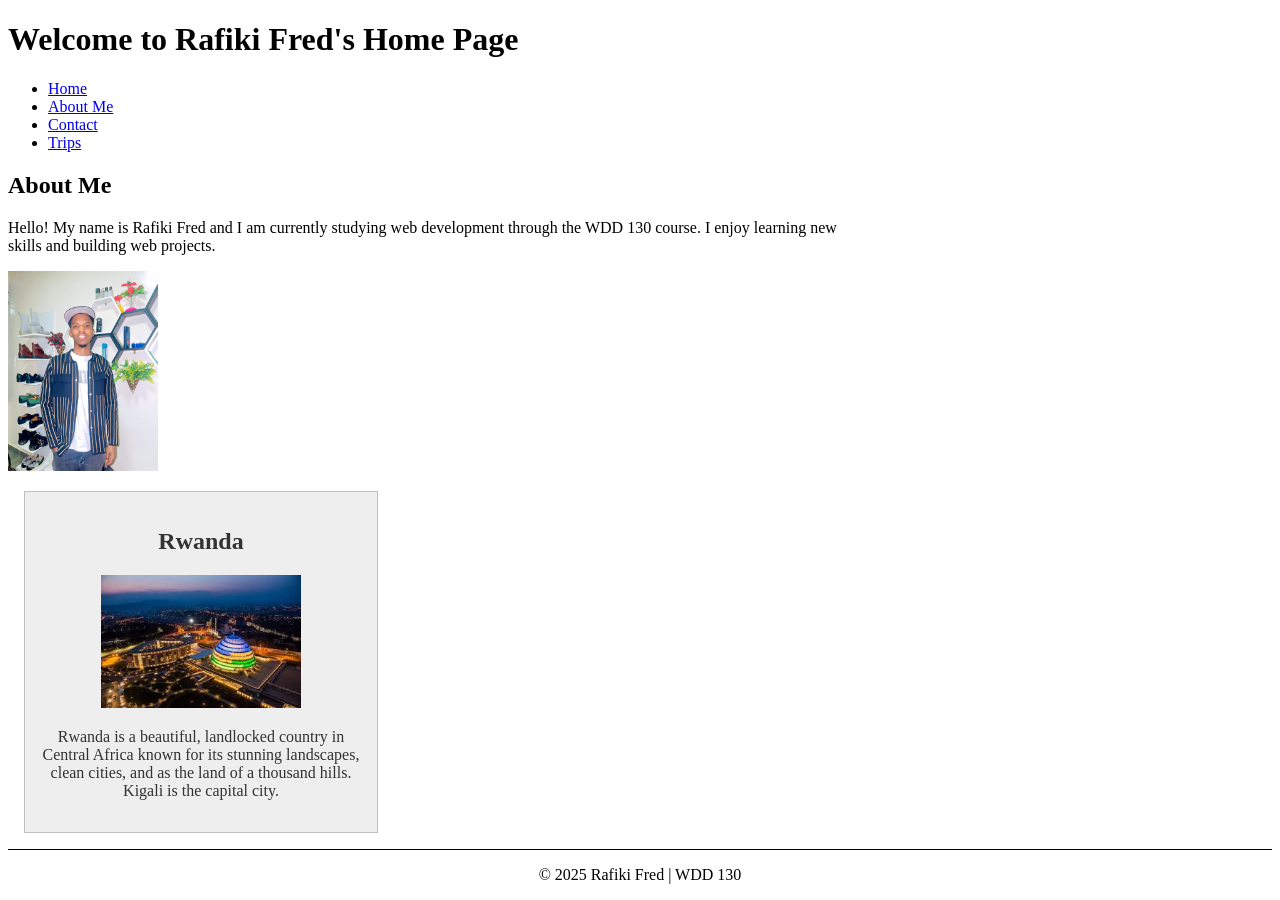
<file: index.html>
<!DOCTYPE html>
<html lang="en">
<head>
  <meta charset="UTF-8" />
  <meta name="viewport" content="width=device-width, initial-scale=1.0" />
  <title>Rafiki Fred | WDD 130</title>
  <meta name="description" content="Rafiki Fred's WDD 130 Home Page. This page introduces the student and provides links to course assignments." />
  <meta name="author" content="Rafiki Fred" />
  <link rel="stylesheet" href="styles/styles.css" />
</head>
<body>
  <header>
    <h1>Welcome to Rafiki Fred's Home Page</h1>
  </header>

  <nav>
    <ul>
      <li><a href="index.html">Home</a></li>
      <li><a href="wwr/about.html">About Me</a></li>
      <li><a href="wwr/contact.html">Contact</a></li>
      <li><a href="wwr/trips.html">Trips</a></li>
    </ul>
  </nav>
  

  <main>
    <h2>About Me</h2>
    <p>Hello! My name is Rafiki Fred and I am currently studying web development through the WDD 130 course. I enjoy learning new skills and building web projects.</p>
    <img src="images/profile.jpeg" alt="Photo of Rafiki Fred" />
  </main>

  <aside>
    <h2>Rwanda</h2>
    <img src="images/rwanda.jpeg" alt="Rwandan landscape" />
    <p>Rwanda is a beautiful, landlocked country in Central Africa known for its stunning landscapes, clean cities, and as the land of a thousand hills. Kigali is the capital city.</p>
  </aside>

  <footer>
    <p>&copy; 2025 Rafiki Fred | WDD 130</p>
  </footer>
</body>
</html>
</file>
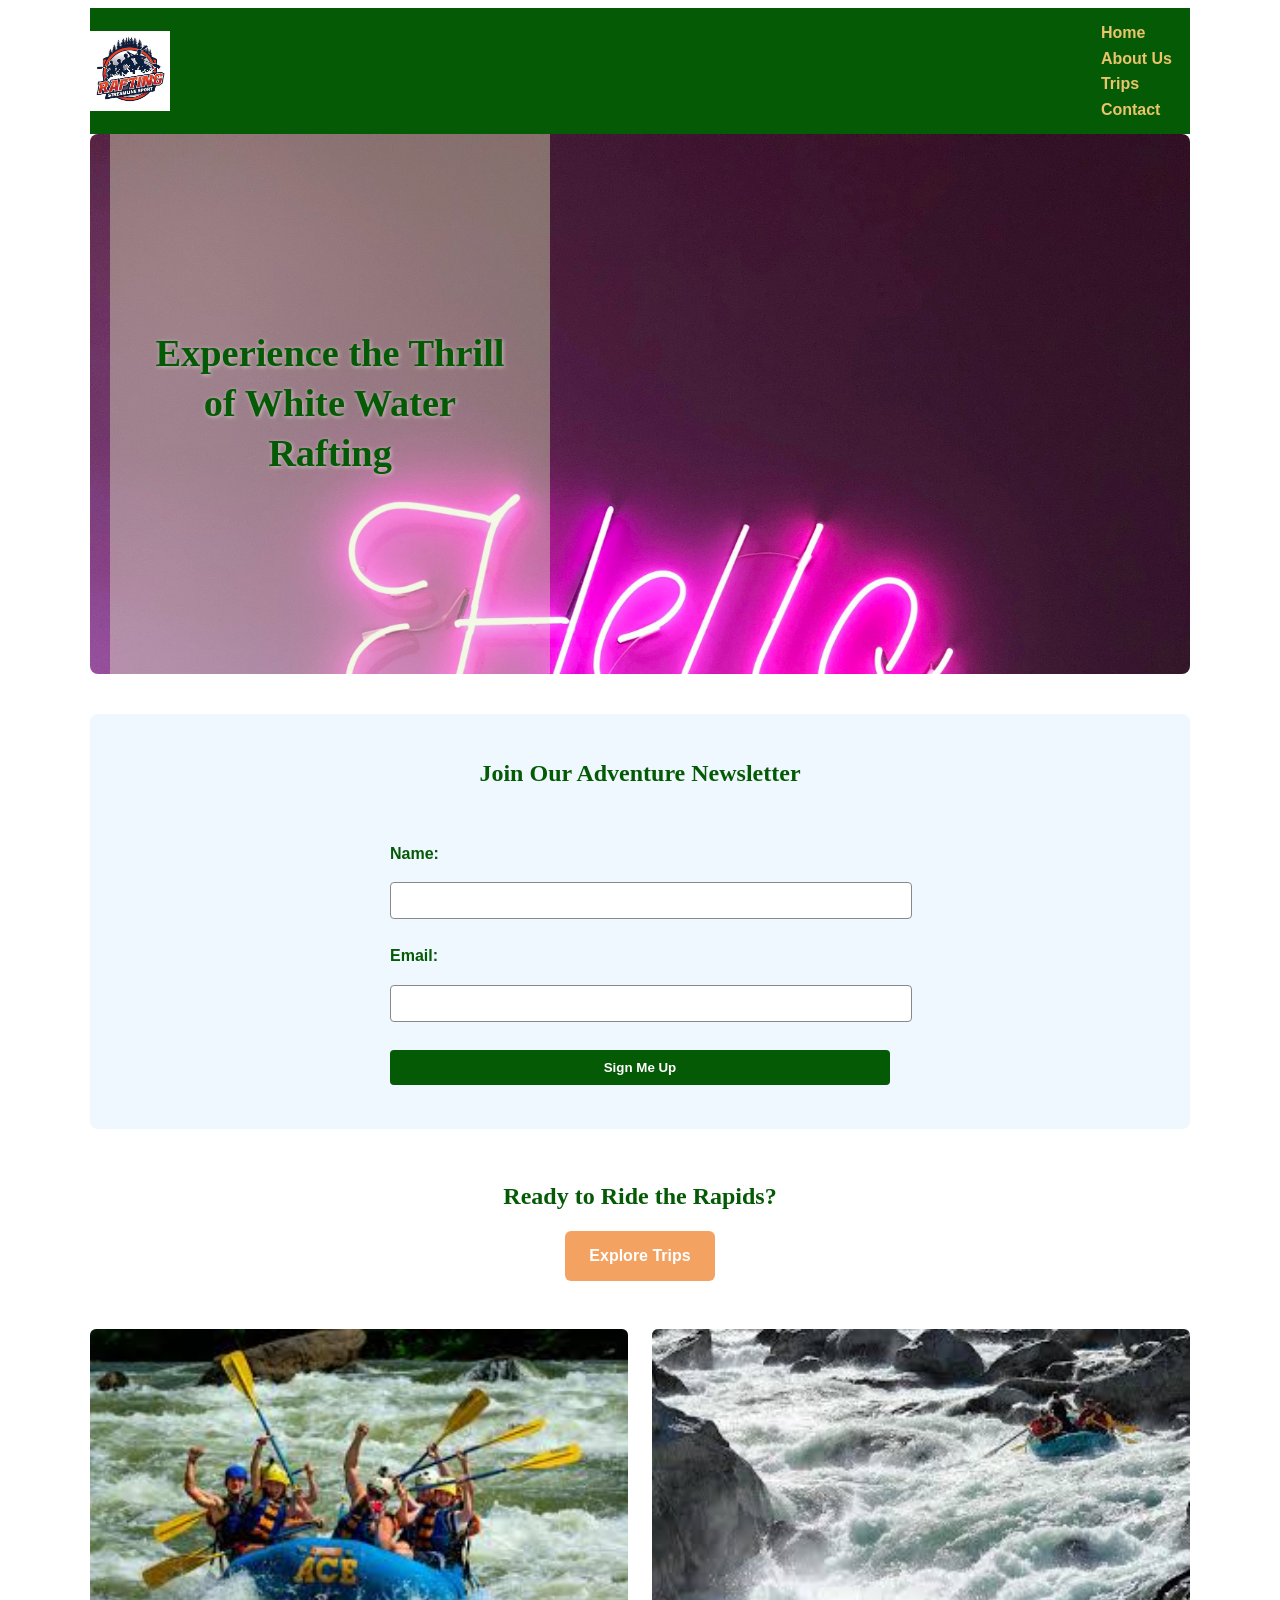
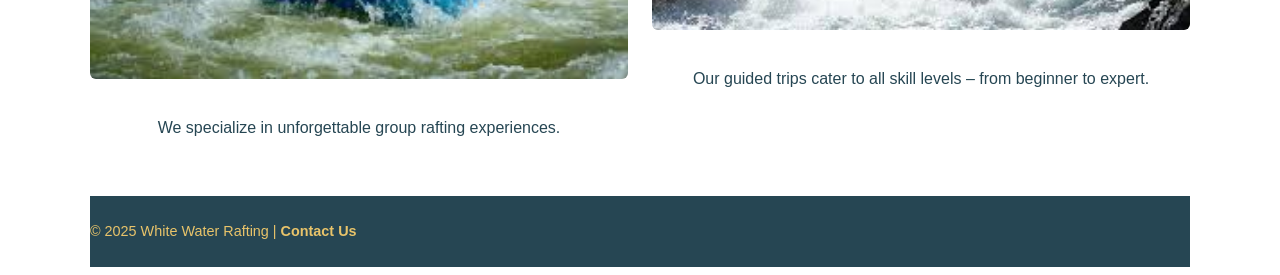
<file: wwr/index.html>
<!DOCTYPE html>
<html lang="en">
<head>
  <meta charset="UTF-8" />
  <meta name="viewport" content="width=device-width, initial-scale=1.0" />
  <meta name="description" content="Welcome to our White Water Rafting adventures. Discover exciting trips, book your next adventure, and sign up for our newsletter." />
  <title>White Water Rafting | Home</title>
  <link rel="stylesheet" href="styles/rafting.css" />
</head>
<body>
  <header>
    <img src="images/rafting logo.jpg" alt="Rafting Site Logo" />
    <nav>
      <ul>
        <li><a href="../index.html">Home</a></li>
        <li><a href="about.html">About Us</a></li>
        <li><a href="trips.html">Trips</a></li>
        <li><a href="contact.html">Contact</a></li>
      </ul>
    </nav>
  </header>

  <main>
    <section class="hero">
      <img src="images/hero.jpeg" alt="Rafting Adventure" class="hero-img" />
      <div class="hero-text">
        <h1>Experience the Thrill of White Water Rafting</h1>
      </div>
    </section>

    <section class="newsletter">
      <h2>Join Our Adventure Newsletter</h2>
      <form>
        <label for="name">Name:</label>
        <input type="text" id="name" name="name" required />

        <label for="email">Email:</label>
        <input type="email" id="email" name="email" required />

        <button type="submit">Sign Me Up</button>
      </form>
    </section>

    <section class="cta">
      <h2>Ready to Ride the Rapids?</h2>
      <a href="trips.html" class="btn">Explore Trips</a>
    </section>

    <section class="grid-content">
      <div class="grid-item">
        <img src="images/adventure2.jpeg" alt="Group Rafting" />
        <p>We specialize in unforgettable group rafting experiences.</p>
      </div>
      <div class="grid-item">
        <img src="images/rafting1.jpg" alt="River Rapids" />
        <p>Our guided trips cater to all skill levels – from beginner to expert.</p>
      </div>
    </section>
  </main>

  <footer>
    <p>&copy; 2025 White Water Rafting | <a href="contact.html">Contact Us</a></p>
  </footer>
</body>
</html>
</file>
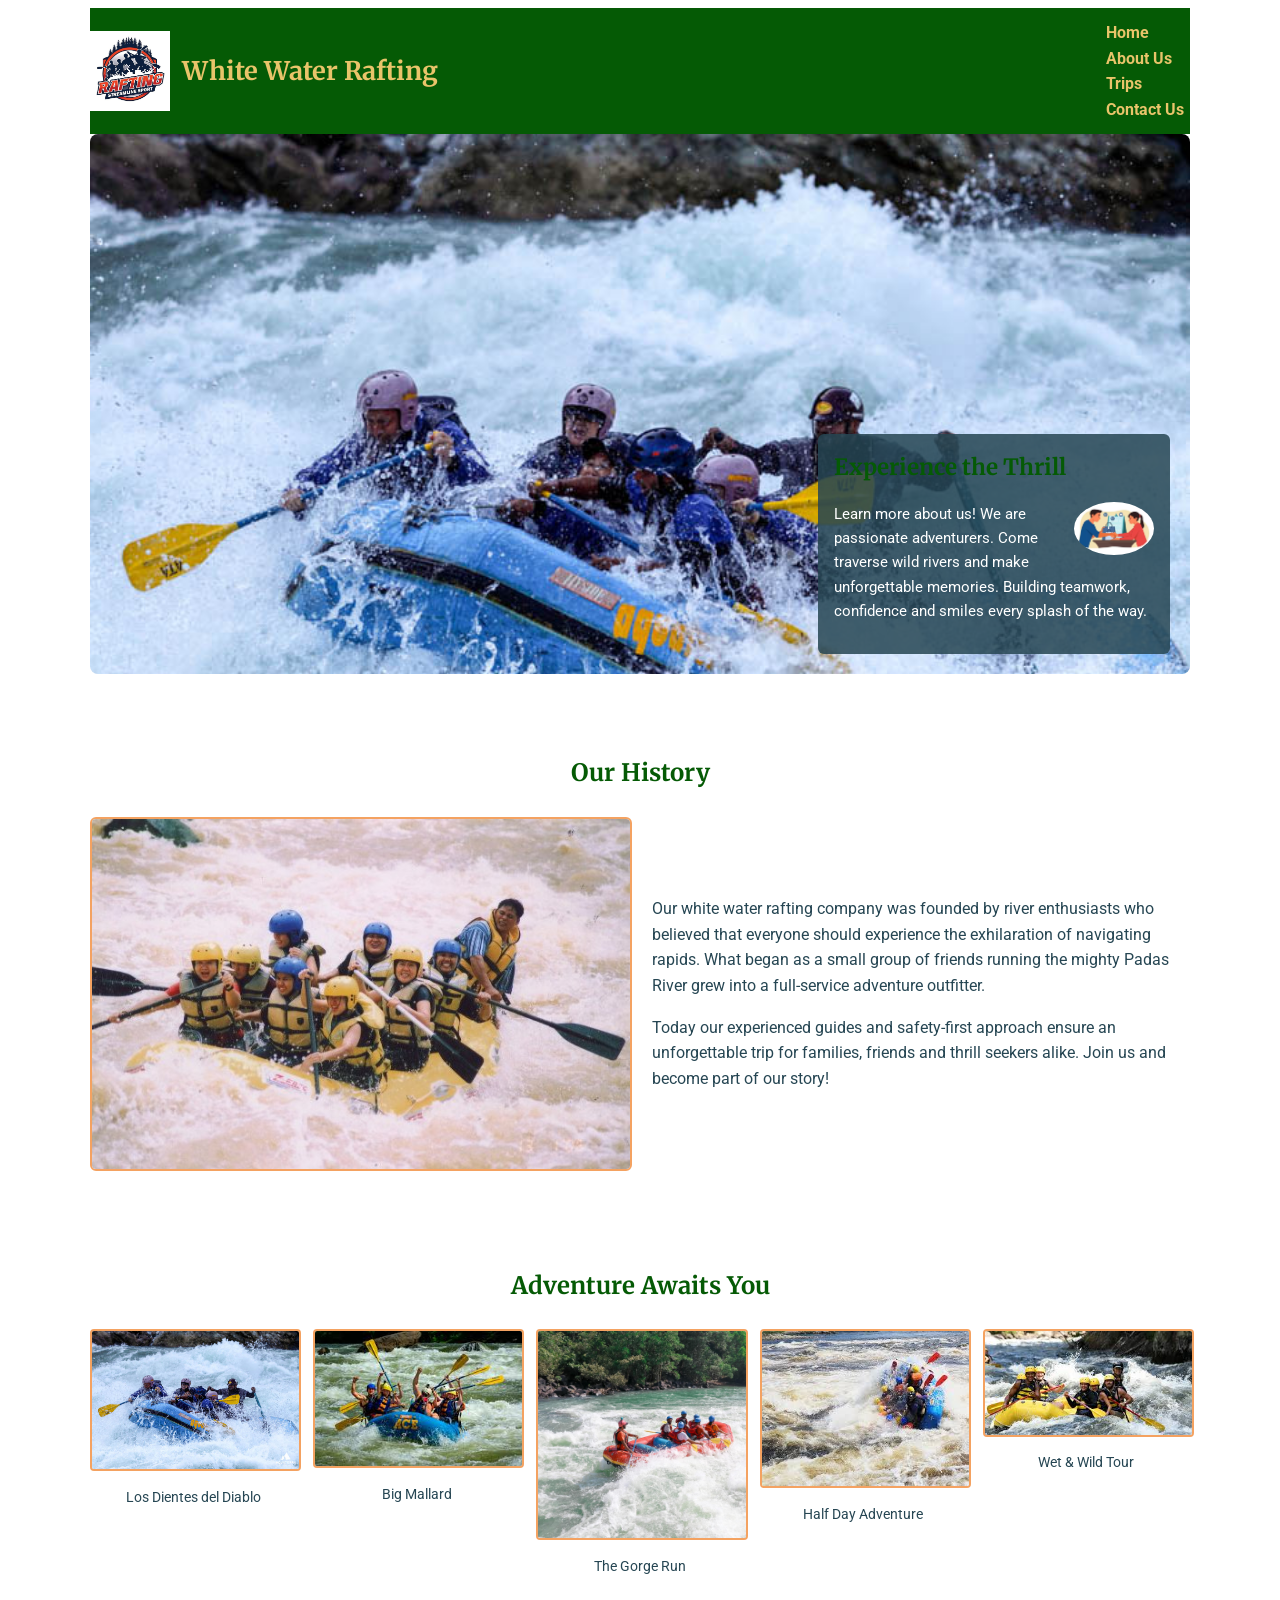
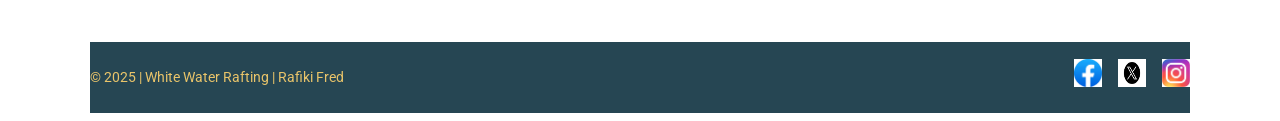
<file: wwr/about.html>
<!DOCTYPE html>
<html lang="en">
<head>
  <meta charset="UTF-8" />
  <meta name="viewport" content="width=device-width, initial-scale=1.0" />
  <meta name="description" content="Learn more about our white water rafting company, its history, and adventure trips.">
  <meta name="author" content="Rafiki Fred">
  <title>About Us | White Water Rafting</title>

  <!-- Google Fonts -->
  <link rel="preconnect" href="https://fonts.googleapis.com">
  <link rel="preconnect" href="https://fonts.gstatic.com" crossorigin>
  <link href="https://fonts.googleapis.com/css2?family=Merriweather:wght@400;700&family=Roboto:wght@400;700&display=swap" rel="stylesheet">

  <!-- Styles -->
  <link rel="stylesheet" href="styles/rafting.css">
</head>
<body>
  <header>
    <!-- Logo anchors the left side of the header -->
    <img src="images/rafting logo.jpg" alt="Rapids Rafting Logo">
    <!-- Site title sits in the centre of the header -->
    <h1>White Water Rafting</h1>
    <!-- Navigation bar aligned to the right -->
    <nav>
      <ul>
        <li><a href="../index.html">Home</a></li>
        <li><a href="about.html" aria-current="page">About Us</a></li>
        <li><a href="trips.html">Trips</a></li>
        <li><a href="contact.html">Contact Us</a></li>
      </ul>
    </nav>
  </header>

  <main>
    <!-- Hero section with a captivating rafting photograph and call‑to‑action overlay -->
    <section class="hero">
      <img src="images/adventure1.jpg" alt="Rafting team surging through rapids">
      <article>
        <h2>Experience the Thrill</h2>
        <img src="images/client.webp" alt="Teamwork concept illustration">
        <p>
          Learn more about us! We are passionate adventurers. Come traverse wild
          rivers and make unforgettable memories. Building teamwork, confidence
          and smiles every splash of the way.
        </p>
      </article>
    </section>

    <!-- History section: side‑by‑side layout with image and descriptive text -->
    <section id="history" class="history-section">
      <h2>Our History</h2>
      <div class="history-grid">
        <img src="images/padas.jpg" alt="Whitewater rafting on the Padas River">
        <div class="history-text">
          <p>
            Our white water rafting company was founded by river enthusiasts who
            believed that everyone should experience the exhilaration of
            navigating rapids.  What began as a small group of friends running the
            mighty Padas River grew into a full‑service adventure outfitter.
          </p>
          <p>
            Today our experienced guides and safety‑first approach ensure an
            unforgettable trip for families, friends and thrill seekers alike.
            Join us and become part of our story!
          </p>
        </div>
      </div>
    </section>

    <!-- Adventures section: responsive gallery of five adventure photographs -->
    <section id="adventures" class="adventures">
      <h2>Adventure Awaits You</h2>
      <div class="adventure-gallery">
        <figure>
          <img src="images/adventure1.jpg" alt="Rafters tackle Los Dientes del Diablo rapid">
          <figcaption>Los Dientes del Diablo</figcaption>
        </figure>
        <figure>
          <img src="images/adventure2.jpeg" alt="Raft surging down Big Mallard rapid">
          <figcaption>Big Mallard</figcaption>
        </figure>
        <figure>
          <img src="images/adventure3.jpg" alt="A raft dropping into The Gorge Run">
          <figcaption>The Gorge Run</figcaption>
        </figure>
        <figure>
          <img src="images/adventure4.jpeg" alt="Group enjoying a Half Day Adventure">
          <figcaption>Half Day Adventure</figcaption>
        </figure>
        <figure>
          <img src="images/adventure5.jpeg" alt="Adventurers on the Wet &amp; Wild Tour">
          <figcaption>Wet &amp; Wild Tour</figcaption>
        </figure>
      </div>
    </section>
  </main>

  <footer>
    <div class="footer-content">
      <p>&copy; 2025 | White Water Rafting | Rafiki Fred</p>
      <nav class="socialmedia">
        <a href="https://facebook.com"><img src="images/facebook.jpeg" alt="Facebook"></a>
        <a href="https://twitter.com"><img src="images/twitter.png" alt="Twitter"></a>
        <a href="https://instagram.com"><img src="images/instagram.jpeg" alt="Instagram"></a>
      </nav>
    </div>
  </footer>
</body>
</html>
</file>
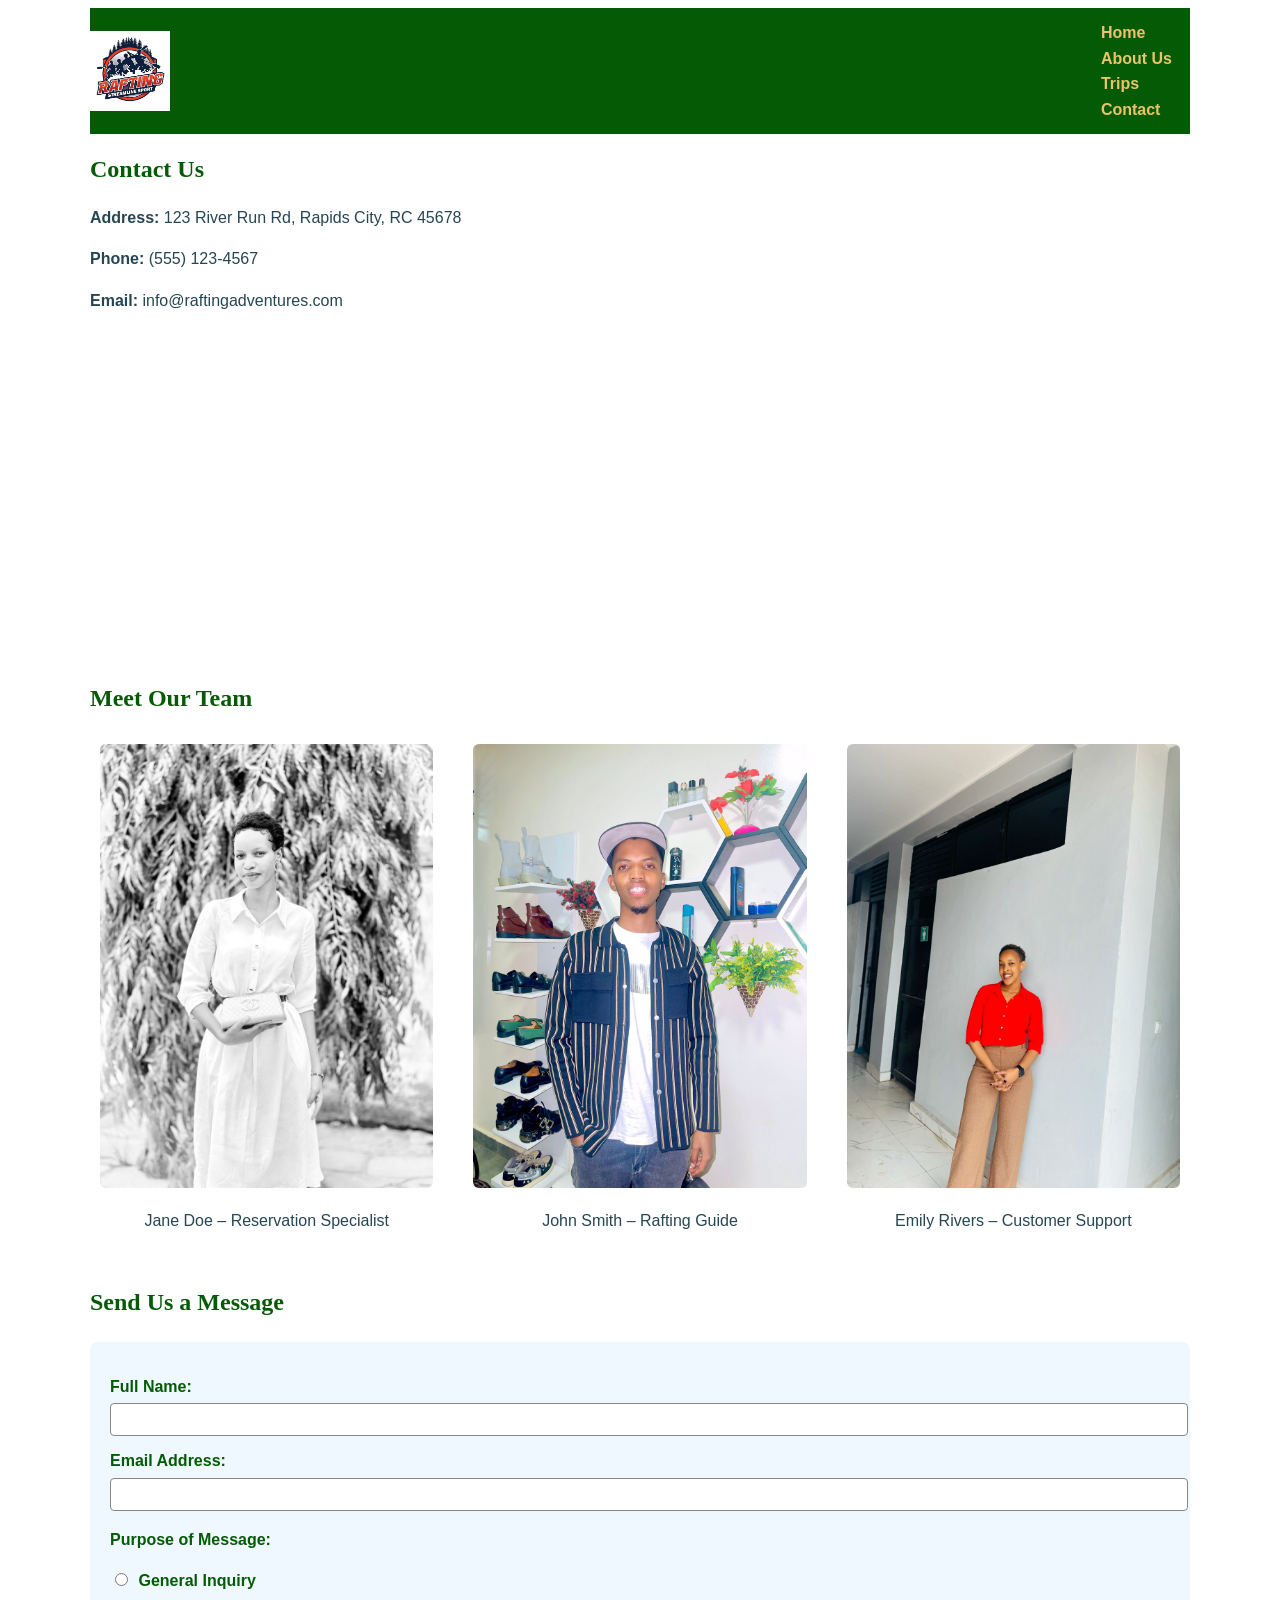
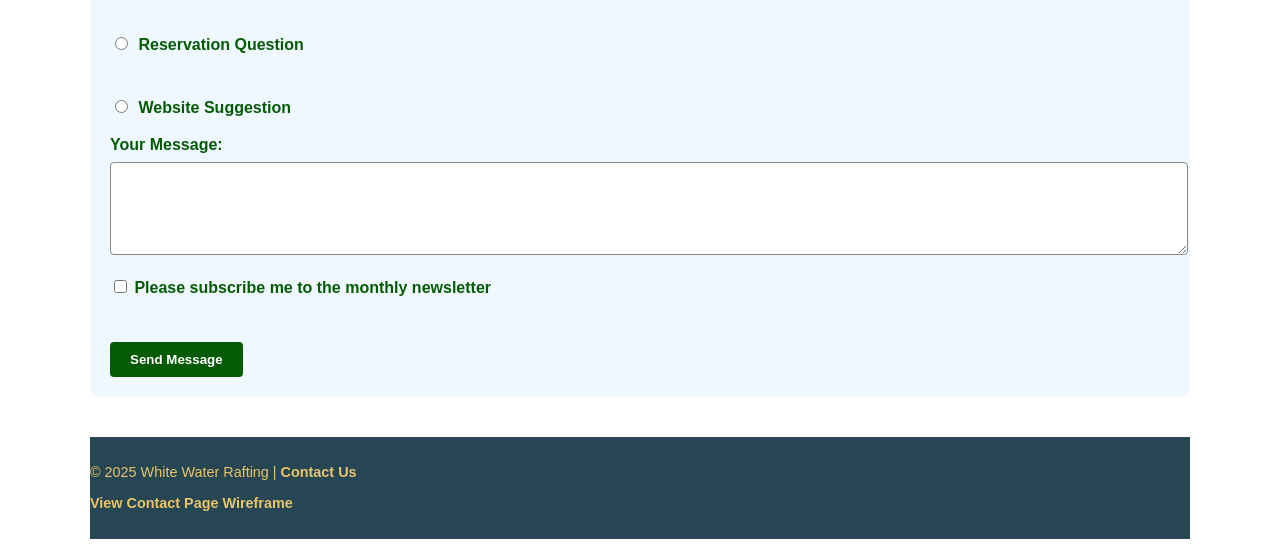
<file: wwr/contact.html>
<!DOCTYPE html>
<html lang="en">
<head>
  <meta charset="UTF-8" />
  <meta name="viewport" content="width=device-width, initial-scale=1.0" />
  <meta name="description" content="Contact White Water Rafting for inquiries, reservations, or website suggestions. Get in touch with our friendly team." />
  <title>White Water Rafting | Contact Us</title>
  <link rel="stylesheet" href="styles/rafting.css" />
</head>
<body>
  <header>
    <img src="images/rafting logo.jpg" alt="Rafting Site Logo" />
    <nav>
      <ul>
        <li><a href="../index.html">Home</a></li>
        <li><a href="about.html">About Us</a></li>
        <li><a href="trips.html">Trips</a></li>
        <li><a href="contact.html">Contact</a></li>
      </ul>
    </nav>
  </header>

  <main>
    <section class="company-info">
      <h1>Contact Us</h1>
      <p><strong>Address:</strong> 123 River Run Rd, Rapids City, RC 45678</p>
      <p><strong>Phone:</strong> (555) 123-4567</p>
      <p><strong>Email:</strong> info@raftingadventures.com</p>

      <iframe 
        src="https://www.google.com/maps/embed?pb=!1m18!1m12!1m3!1d3162.948229420952!2d-122.08424968469276!3d37.42206577982559!2m3!1f0!2f0!3f0!3m2!1i1024!2i768!4f13.1!3m3!1m2!1s0x808fb0a6e91b59f1%3A0x2c6f5d3ea5d5cf43!2sGoogleplex!5e0!3m2!1sen!2sus!4v1690735123456"
        width="100%" height="300" loading="lazy" referrerpolicy="no-referrer-when-downgrade">
      </iframe>
    </section>

    <section class="employee-profiles">
      <h2>Meet Our Team</h2>
      <div class="grid-content">
        <figure>
          <img src="images/employee1.jpeg" alt="Smiling woman - Reservation Specialist">
          <figcaption>Jane Doe – Reservation Specialist</figcaption>
        </figure>
        <figure>
          <img src="images/employee2.jpeg" alt="Rafting guide smiling">
          <figcaption>John Smith – Rafting Guide</figcaption>
        </figure>
        <figure>
          <img src="images/employee3.jpeg" alt="Customer service agent smiling">
          <figcaption>Emily Rivers – Customer Support</figcaption>
        </figure>
      </div>
    </section>

    <section class="contact-form">
      <h2>Send Us a Message</h2>
      <form action="#" method="post">
        <label for="name">Full Name:</label>
        <input type="text" id="name" name="name" required>

        <label for="email">Email Address:</label>
        <input type="email" id="email" name="email" required>

        <p>Purpose of Message:</p>
        <label><input type="radio" name="purpose" value="general" required> General Inquiry</label><br>
        <label><input type="radio" name="purpose" value="reservation"> Reservation Question</label><br>
        <label><input type="radio" name="purpose" value="website"> Website Suggestion</label>

        <label for="message">Your Message:</label>
        <textarea id="message" name="message" rows="5" required></textarea>

        <label><input type="checkbox" name="subscribe"> Please subscribe me to the monthly newsletter</label><br>

        <button type="submit">Send Message</button>
      </form>
    </section>
  </main>

  <footer>
    <p>&copy; 2025 White Water Rafting | <a href="contact.html">Contact Us</a></p>
    <p><a href="images/contact-wireframe.jpg">View Contact Page Wireframe</a></p>
  </footer>
</body>
</html>
</file>
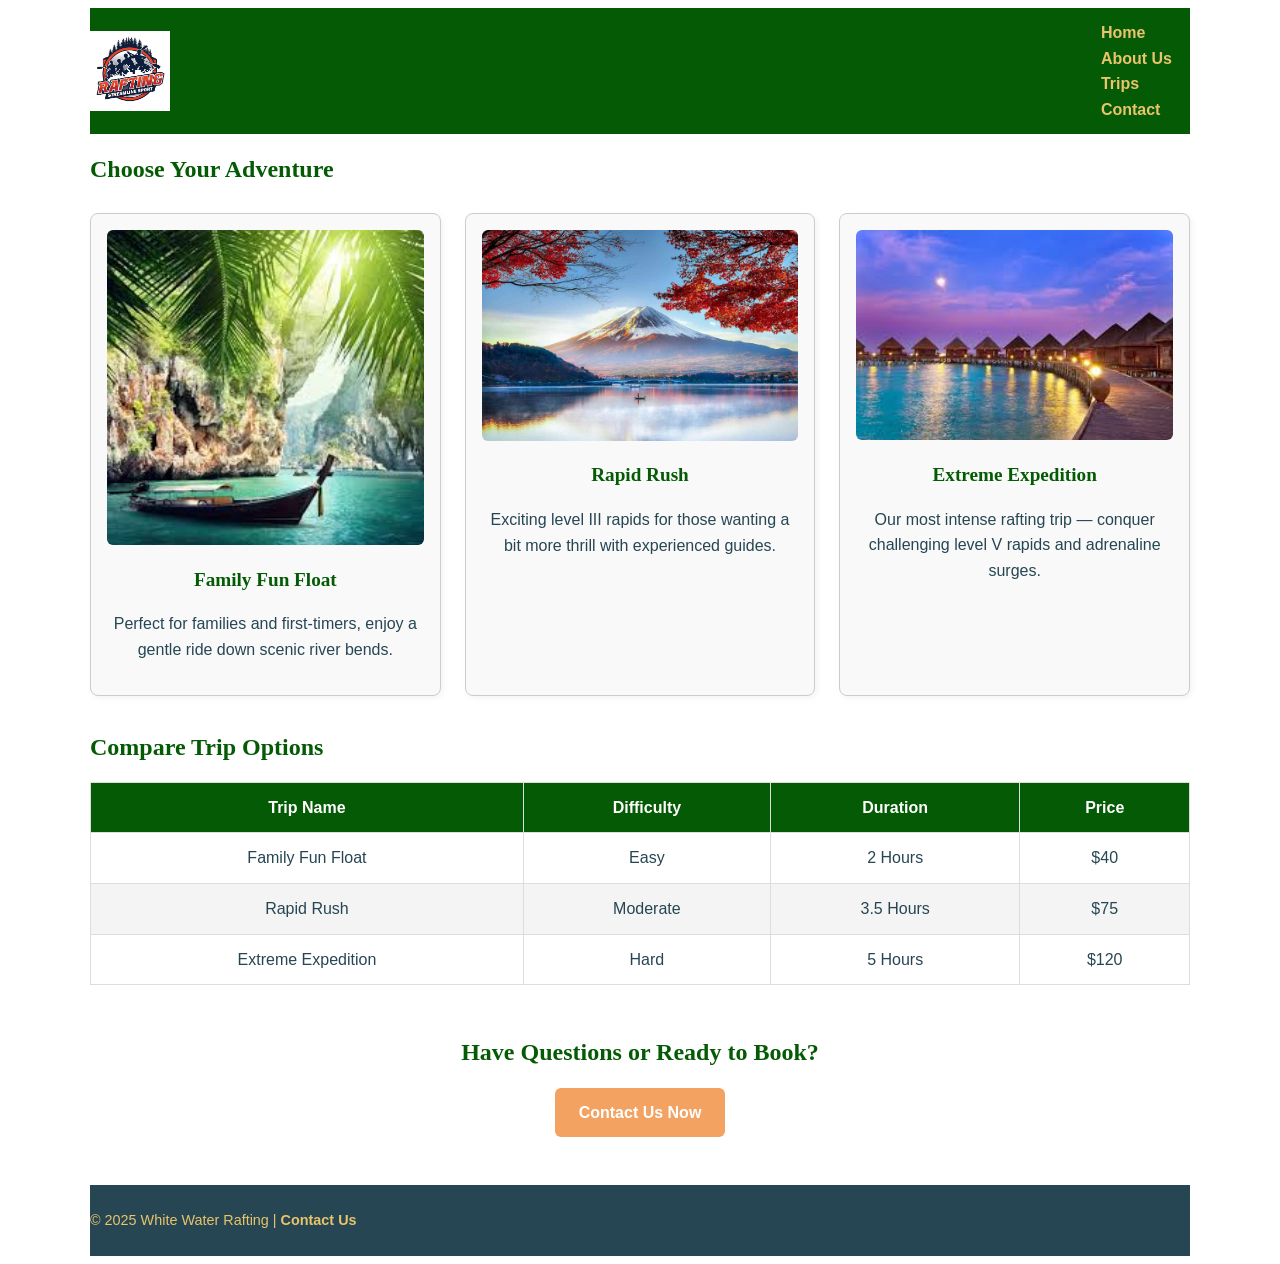
<file: wwr/trips.html>
<!-- index.html and trips.html combined -->

<!-- Trips Page Template -->
<!DOCTYPE html>
<html lang="en">
<head>
  <meta charset="UTF-8" />
  <meta name="viewport" content="width=device-width, initial-scale=1.0" />
  <meta name="description" content="Explore our thrilling white water rafting trips. Find the perfect adventure for you and your group!" />
  <title>White Water Rafting | Trips</title>
  <link rel="stylesheet" href="styles/rafting.css" />
</head>
<body>
  <header>
    <img src="images/rafting logo.jpg" alt="Rafting Site Logo" />
    <nav>
      <ul>
        <li><a href="index.html">Home</a></li>
        <li><a href="about.html">About Us</a></li>
        <li><a href="trips.html">Trips</a></li>
        <li><a href="contact.html">Contact</a></li>
      </ul>
    </nav>
  </header>

  <main>
    <section class="trips-overview">
      <h1>Choose Your Adventure</h1>
      <div class="trip-grid">
        <div class="trip-card">
          <img src="images/trip1.jpg" alt="Beginner Rapids" />
          <h2>Family Fun Float</h2>
          <p>Perfect for families and first-timers, enjoy a gentle ride down scenic river bends.</p>
        </div>
        <div class="trip-card">
          <img src="images/trip2.jpg" alt="Mid-Level Adventure" />
          <h2>Rapid Rush</h2>
          <p>Exciting level III rapids for those wanting a bit more thrill with experienced guides.</p>
        </div>
        <div class="trip-card">
          <img src="images/trip3.jpg" alt="Advanced Whitewater" />
          <h2>Extreme Expedition</h2>
          <p>Our most intense rafting trip — conquer challenging level V rapids and adrenaline surges.</p>
        </div>
      </div>
    </section>

    <section class="trips-table">
      <h2>Compare Trip Options</h2>
      <table>
        <thead>
          <tr>
            <th>Trip Name</th>
            <th>Difficulty</th>
            <th>Duration</th>
            <th>Price</th>
          </tr>
        </thead>
        <tbody>
          <tr>
            <td>Family Fun Float</td>
            <td>Easy</td>
            <td>2 Hours</td>
            <td>$40</td>
          </tr>
          <tr>
            <td>Rapid Rush</td>
            <td>Moderate</td>
            <td>3.5 Hours</td>
            <td>$75</td>
          </tr>
          <tr>
            <td>Extreme Expedition</td>
            <td>Hard</td>
            <td>5 Hours</td>
            <td>$120</td>
          </tr>
        </tbody>
      </table>
    </section>

    <section class="cta">
      <h2>Have Questions or Ready to Book?</h2>
      <a href="contact.html" class="btn">Contact Us Now</a>
    </section>
  </main>

  <footer>
    <p>&copy; 2025 White Water Rafting | <a href="contact.html">Contact Us</a></p>
  </footer>
</body>
</html>
</file>
<file: styles/styles.css>
/* Main content container */
main {
  max-width: 840px;
}

/* Profile image inside main */
main img {
  width: 150px;
  height: auto;
}

/* General paragraph styling */
p {
  padding: 0;
}

/* Sidebar (aside) section */
aside {
  width: 20rem;
  margin: 1rem;
  border: 1px solid rgb(0 0 0 / 0.2);
  padding: 1rem;
  background-color: #eee;
  color: #333;
  text-align: center;
}

/* Image inside aside */
aside img {
  width: 200px;
  height: auto;
}

/* Footer styling */
footer {
  margin-top: 15px;
  border-top: 1px solid #000;
  text-align: center;
}
</file>
<file: wwr/styles/rafting.css>
this is the rafting.css
/* Reset */
* {
  margin: 0;
  padding: 0;
  box-sizing: border-box;
}

/* Skip link */
.skip-link {
  position: absolute;
  top: -40px;
  left: 16px;
  background: #fff;
  color: #055a05;
  padding: 8px 12px;
  border: 2px solid var(--primary-color);
  border-radius: 4px;
  z-index: 100;
  font-size: 0.9rem;
  text-decoration: none;
}
.skip-link:focus {
  top: 8px;
  outline: 3px solid var(--secondary-color);
}

/* Variables */
:root {
  --primary-color: #055a05;
  --secondary-color: #f4a261;
  --accent1-color: #264653;
  --accent2-color: #e9c46a;
  --heading-font: "Merriweather", serif;
  --body-font: "Roboto", sans-serif;

  /* Accessible fallback adjustments if needed */
  --focus-outline: 3px solid #ffbf47; /* high-visibility focus fallback */
}

/* Global Styles */
body {
  font-family: var(--body-font);
  color: var(--accent1-color);
  background-color: #fff;
  line-height: 1.6;
}

header,
main,
footer {
  max-width: 1100px;
  margin: 0 auto;
  padding: 0 16px;
}

h1, h2 {
  font-family: var(--heading-font);
  color: var(--primary-color);
  margin: 16px 0;
}

/* Navigation reset (if using ul elsewhere) */
nav ul {
  list-style: none;
  margin: 0;
  padding: 0;
}

/* Header */
header {
  display: grid;
  grid-template-columns: auto 1fr auto;
  align-items: center;
  background-color: var(--primary-color);
  color: var(--accent2-color);
  padding: 12px 0;
  gap: 12px;
}

header .branding {
  display: flex;
  align-items: center;
  gap: 12px;
}

header img {
  width: 80px;
  height: auto;
}

header h1 {
  color: var(--accent2-color);
  font-size: 1.6rem;
  text-align: left;
  margin: 0;
}

header nav {
  display: flex;
  gap: 24px;
  justify-content: flex-end;
}

header nav a {
  text-decoration: none;
  color: var(--accent2-color);
  font-weight: bold;
  transition: color 0.3s ease;
  position: relative;
  padding: 4px 6px;
}
header nav a:focus-visible,
header nav a:hover {
  color: var(--secondary-color);
  outline: none;
}
header nav a:focus {
  outline: var(--focus-outline);
}

/* Two-column contact info/map grouping for wider viewports */
.contact-wrapper {
  display: grid;
  gap: 24px;
  margin-bottom: 32px;
}
@media (min-width: 800px) {
  .contact-wrapper {
    grid-template-columns: 1fr 1fr;
  }
}

/* Hero (if used elsewhere) */
.hero {
  position: relative;
  margin-bottom: 40px;
}

.hero img {
  width: 100%;
  height: auto;
  display: block;
  border-radius: 4px;
}

.hero article {
  position: absolute;
  bottom: 20px;
  right: 20px;
  background-color: rgba(38, 70, 83, 0.85);
  color: white;
  padding: 16px;
  max-width: 320px;
  border-radius: 6px;
}

.hero article h2 {
  margin-top: 0;
  font-size: 1.4rem;
}

.hero article img {
  float: right;
  width: 80px;
  height: auto;
  margin-left: 10px;
  border-radius: 50%;
}

.hero article p {
  margin-top: 8px;
  font-size: 0.95rem;
}

/* History Section */
.history-section {
  padding: 24px 0;
}

.history-section h2 {
  text-align: center;
  margin-bottom: 24px;
}

.history-grid {
  display: grid;
  grid-template-columns: repeat(auto-fit, minmax(280px, 1fr));
  gap: 24px;
  align-items: center;
}

.history-grid img {
  width: 100%;
  height: auto;
  border-radius: 6px;
  border: 2px solid var(--secondary-color);
}

.history-text p {
  margin-bottom: 1rem;
  color: var(--accent1-color);
}

/* Adventures Section */
.adventures {
  padding: 24px 0;
}

.adventures h2 {
  text-align: center;
  margin-bottom: 24px;
}

.adventure-gallery {
  display: grid;
  grid-template-columns: repeat(auto-fit, minmax(150px, 1fr));
  gap: 16px;
}

.adventure-gallery figure {
  margin: 0;
  text-align: center;
}

.adventure-gallery img {
  width: 100%;
  height: auto;
  border-radius: 4px;
  border: 2px solid var(--secondary-color);
}

.adventure-gallery figcaption {
  margin-top: 8px;
  font-size: 0.85rem;
  color: var(--accent1-color);
}

/* Form & Team Section adjustments */
section {
  margin-bottom: 32px;
}

/* Footer */
footer {
  background-color: var(--accent1-color);
  color: var(--accent2-color);
  margin-top: 40px;
  padding: 16px 0;
}

footer .footer-content {
  display: flex;
  justify-content: space-between;
  align-items: center;
  flex-wrap: wrap;
  gap: 12px;
}

footer p {
  margin: 8px 0;
  font-size: 0.9rem;
}

/* Social Media Icons */
.socialmedia {
  display: flex;
  align-items: center;
  gap: 16px;
}

.socialmedia a {
  display: inline-block;
  text-decoration: none;
}

.socialmedia img {
  width: 28px;
  height: 28px;
  transition: transform 0.2s ease;
}

.socialmedia a:hover img {
  transform: scale(1.1);
}

/* Contact Form Styling */
form {
  margin-top: 20px;
  background-color: #f0f8ff;
  padding: 20px;
  border-radius: 8px;
}

form label {
  font-weight: bold;
  display: block;
  margin-top: 12px;
  color: #055a05; /* stronger contrast than accent1 on light bg */
}

form input[type="text"],
form input[type="email"],
form textarea {
  width: 100%;
  padding: 8px;
  margin-top: 4px;
  border: 1px solid #888;
  border-radius: 4px;
  font-family: var(--body-font);
}

form input:focus,
form textarea:focus {
  outline: var(--focus-outline);
}

fieldset {
  border: 1px solid #ccc;
  padding: 12px;
  margin-top: 12px;
  border-radius: 4px;
}

legend {
  font-weight: bold;
  padding: 0 4px;
}

.radio-option {
  margin-top: 8px;
  display: flex;
  align-items: center;
  gap: 8px;
}

form button[type="submit"] {
  background-color: var(--primary-color);
  color: white;
  border: none;
  padding: 10px 20px;
  margin-top: 16px;
  cursor: pointer;
  border-radius: 4px;
  font-weight: bold;
  transition: filter 0.2s ease;
}
form button[type="submit"]:hover {
  filter: brightness(1.1);
}
form button[type="submit"]:focus {
  outline: 3px solid var(--secondary-color);
}

/* Iframe */
iframe {
  margin-top: 10px;
  border: 0;
}

/* Employee Images */
figure {
  display: inline-block;
  margin: 10px;
  text-align: center;
}

figure img {
  width: 180px;
  height: auto;
  border-radius: 8px;
}

/* Utility: responsive image container for contact info/map */
.map-wrapper {
  width: 100%;
}

/* Links general */
a {
  color: var(--primary-color);
  text-decoration: none;
}
a:hover,
a:focus {
  text-decoration: underline;
}
/* ========== CONTACT PAGE ADDITIONS ========== */

/* Form radio buttons grouped nicely */
.contact-form p {
  font-weight: bold;
  margin-top: 16px;
  color: var(--primary-color);
}

.contact-form input[type="radio"] {
  margin-right: 6px;
}

/* Grid layout for employee profiles */
.employee-profiles .grid-content {
  display: grid;
  grid-template-columns: repeat(auto-fit, minmax(180px, 1fr));
  gap: 20px;
  justify-items: center;
  margin-top: 16px;
}

/* Contact Page Wireframe Link in Footer */
footer a {
  color: var(--accent2-color);
  font-weight: bold;
}
footer a:hover,
footer a:focus {
  color: var(--secondary-color);
  text-decoration: underline;
}
/* ========== TRIPS PAGE ADDITIONS ========== */

/* Grid for trip cards */
.trip-grid {
  display: grid;
  grid-template-columns: repeat(auto-fit, minmax(260px, 1fr));
  gap: 24px;
  margin: 24px 0;
}

/* Each trip card block */
.trip-card {
  background-color: #f9f9f9;
  padding: 16px;
  border-radius: 8px;
  text-align: center;
  border: 1px solid #ccc;
  box-shadow: 2px 2px 6px rgba(0, 0, 0, 0.05);
}

.trip-card img {
  width: 100%;
  height: auto;
  border-radius: 6px;
  margin-bottom: 12px;
}

.trip-card h2 {
  margin-top: 0;
  font-size: 1.2rem;
  color: var(--primary-color);
}

/* Trips table styling */
.trips-table table {
  width: 100%;
  border-collapse: collapse;
  margin-top: 16px;
}

.trips-table th,
.trips-table td {
  border: 1px solid #ddd;
  padding: 12px;
  text-align: center;
}

.trips-table th {
  background-color: var(--primary-color);
  color: white;
}

.trips-table tr:nth-child(even) {
  background-color: #f4f4f4;
}

/* CTA button on trips page */
.cta {
  margin-top: 32px;
  text-align: center;
}

.cta .btn {
  display: inline-block;
  background-color: var(--secondary-color);
  color: white;
  padding: 12px 24px;
  font-weight: bold;
  border-radius: 6px;
  text-decoration: none;
  transition: background-color 0.3s ease;
}

.cta .btn:hover,
.cta .btn:focus {
  background-color: #e38d3d;
  outline: none;
}
/* ========== INDEX (HOME) PAGE ADDITIONS ========== */

/* Hero image and text */
.hero {
  position: relative;
  margin-bottom: 40px;
}

.hero-img {
  width: 100%;
  height: auto;
  border-radius: 6px;
}

.hero-text {
  position: absolute;
  bottom: 20px;
  left: 20px;
  background-color: rgba(38, 70, 83, 0.8);
  color: white;
  padding: 16px 20px;
  border-radius: 6px;
  max-width: 400px;
}

.hero-text h1 {
  margin: 0;
  font-size: 1.8rem;
  font-family: var(--heading-font);
}

/* Newsletter section */
.newsletter {
  background-color: #f0f8ff;
  padding: 24px;
  border-radius: 8px;
  margin-bottom: 40px;
}

.newsletter h2 {
  margin-bottom: 16px;
  text-align: center;
}

.newsletter form {
  display: grid;
  gap: 12px;
  max-width: 500px;
  margin: 0 auto;
}

.newsletter input[type="text"],
.newsletter input[type="email"] {
  padding: 10px;
  border: 1px solid #888;
  border-radius: 4px;
}

.newsletter button {
  background-color: var(--primary-color);
  color: white;
  padding: 10px 20px;
  border: none;
  border-radius: 4px;
  font-weight: bold;
  cursor: pointer;
  transition: filter 0.2s ease;
}

.newsletter button:hover {
  filter: brightness(1.1);
}

/* CTA Section */
.cta {
  text-align: center;
  margin: 48px 0;
}

.cta h2 {
  margin-bottom: 16px;
}

.cta .btn {
  background-color: var(--secondary-color);
  color: white;
  padding: 12px 24px;
  border-radius: 6px;
  text-decoration: none;
  font-weight: bold;
  transition: background-color 0.3s ease;
}

.cta .btn:hover,
.cta .btn:focus {
  background-color: #e38d3d;
  outline: none;
}

/* Grid Section (2 image + text blocks) */
.grid-content {
  display: grid;
  grid-template-columns: repeat(auto-fit, minmax(260px, 1fr));
  gap: 24px;
  margin-bottom: 40px;
}

.grid-content .grid-item {
  text-align: center;
}

.grid-content img {
  width: 100%;
  height: auto;
  border-radius: 6px;
  margin-bottom: 12px;
}
/* ========== CLEAN & RESPONSIVE HERO SECTION ========== */
.hero {
  position: relative;
  width: 100%;
  height: 60vh;
  min-height: 300px;
  overflow: hidden;
  border-radius: 8px;
  margin-bottom: 40px;
}

.hero-img {
  position: absolute;
  top: 0;
  left: 0;
  width: 100%;
  height: 100%;
  object-fit: cover;
  z-index: 1;
}

.hero-text {
  position: relative;
  z-index: 2;
  display: flex;
  align-items: center;
  justify-content: center;
  height: 100%;
  padding: 20px;
  background: rgba(230, 240, 196, 0.4); /* subtle overlay for contrast */
  color: #fff;
  text-align: center;
  font-family: var(--heading-font);
}

.hero-text h1 {
  font-size: 2.4rem;
  max-width: 90%;
  line-height: 1.3;
  text-shadow: 1px 1px 4px rgba(249, 243, 243, 0.6);
}

@media (max-width: 768px) {
  .hero-text h1 {
    font-size: 1.8rem;
  }
}
</file>
